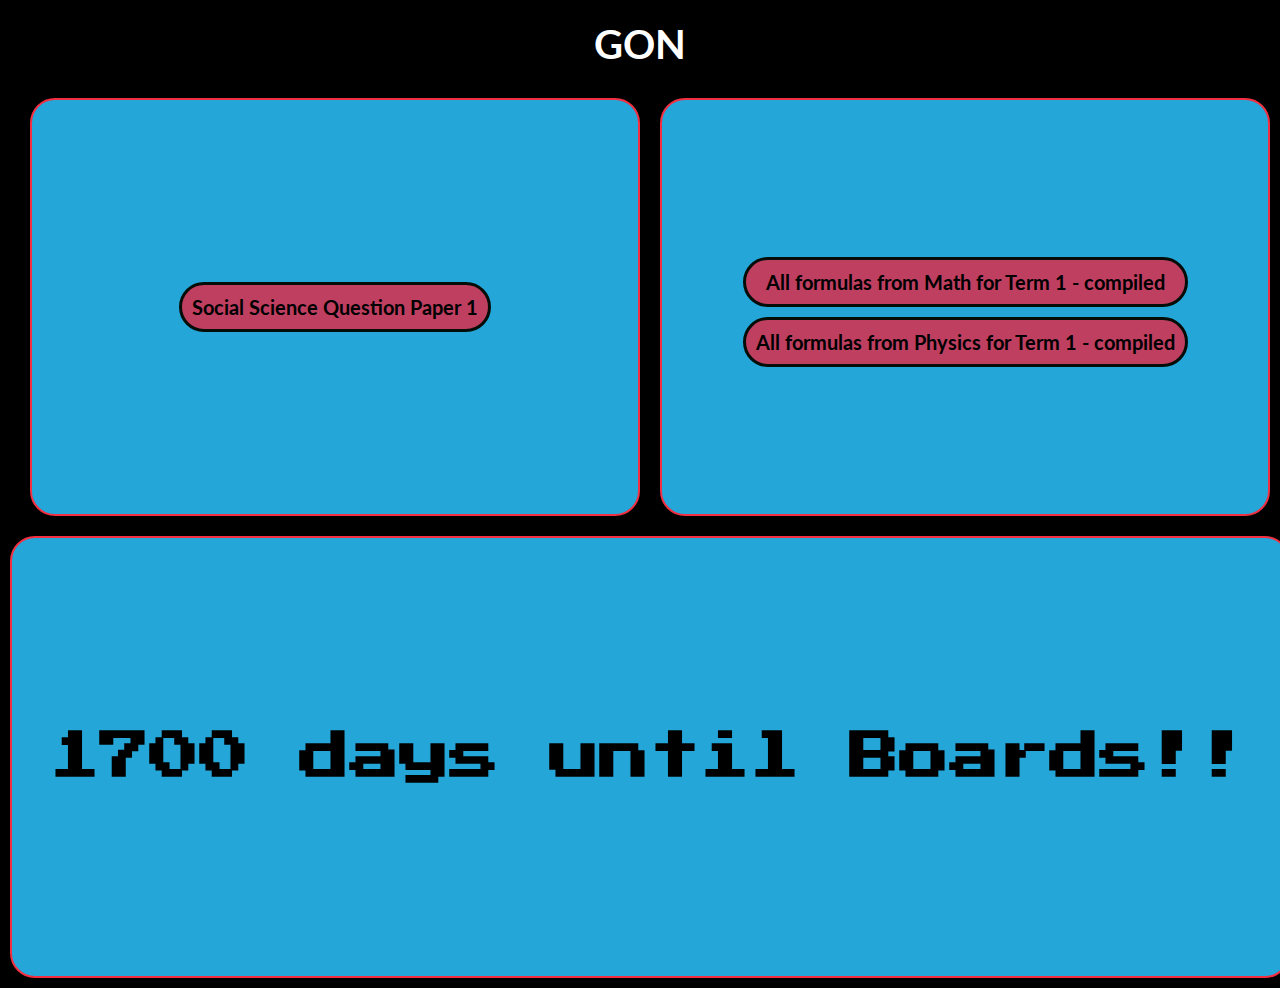
<file: index.html>
<!DOCTYPE html>
<html lang="en">

<head>
    <meta charset="UTF-8">
    <meta http-equiv="X-UA-Compatible" content="IE=edge">
    <meta name="viewport" content="width=device-width, initial-scale=1.0">
    <title>GON Official</title>
    <link rel="stylesheet" href="style.css">
</head>

<body>
    <div class="title">
        <h1>GON</h1>
    </div>
    <div class="wrapper">
        <div class="top-section">
            <div class="qps">
                <ul class="qplist">
                    <li>
                        <a href="QPs/QBCTSS.html">Social Science Question Paper 1</a>
                    </li>
                </ul>
            </div>
            <div class="res">
                <ul class="qplist">
                    <li>
                        <a href="resources/GON STUFF - Math.pdf">All formulas from Math for Term 1 - compiled</a>
                    </li>
                    <li>
                        <a href="resources/Formulaes.pdf">All formulas from Physics for Term 1 - compiled</a>
                    </li>
                </ul>
            </div>
        </div>
        <div class="bottom-section">
            <script>
                const d = new Date();
                const b = new Date('11/30/2021');
                k = b - d;
                document.write(Math.ceil((Math.abs(k))/ (1000 * 60 * 60 * 24)));
            </script> days until Boards!!
        </div>
    </div>








</body>

</html>
</file>
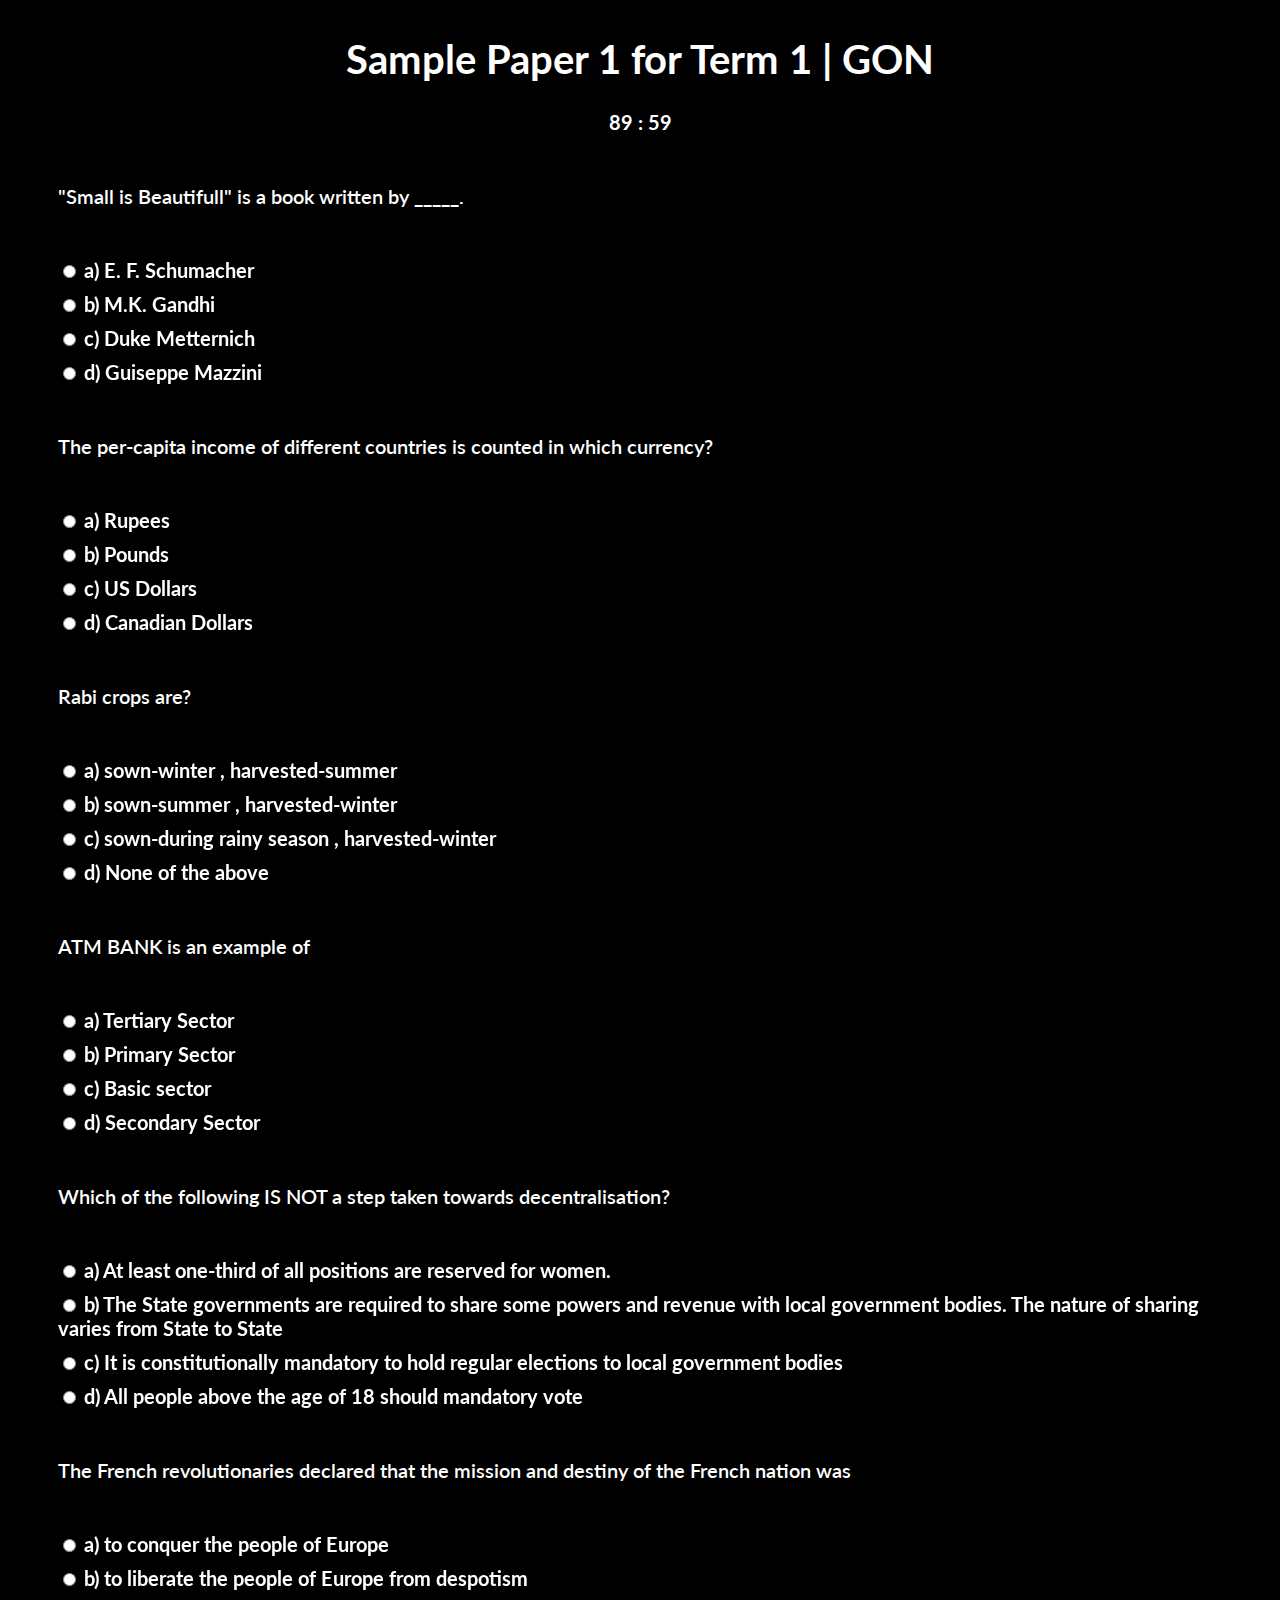
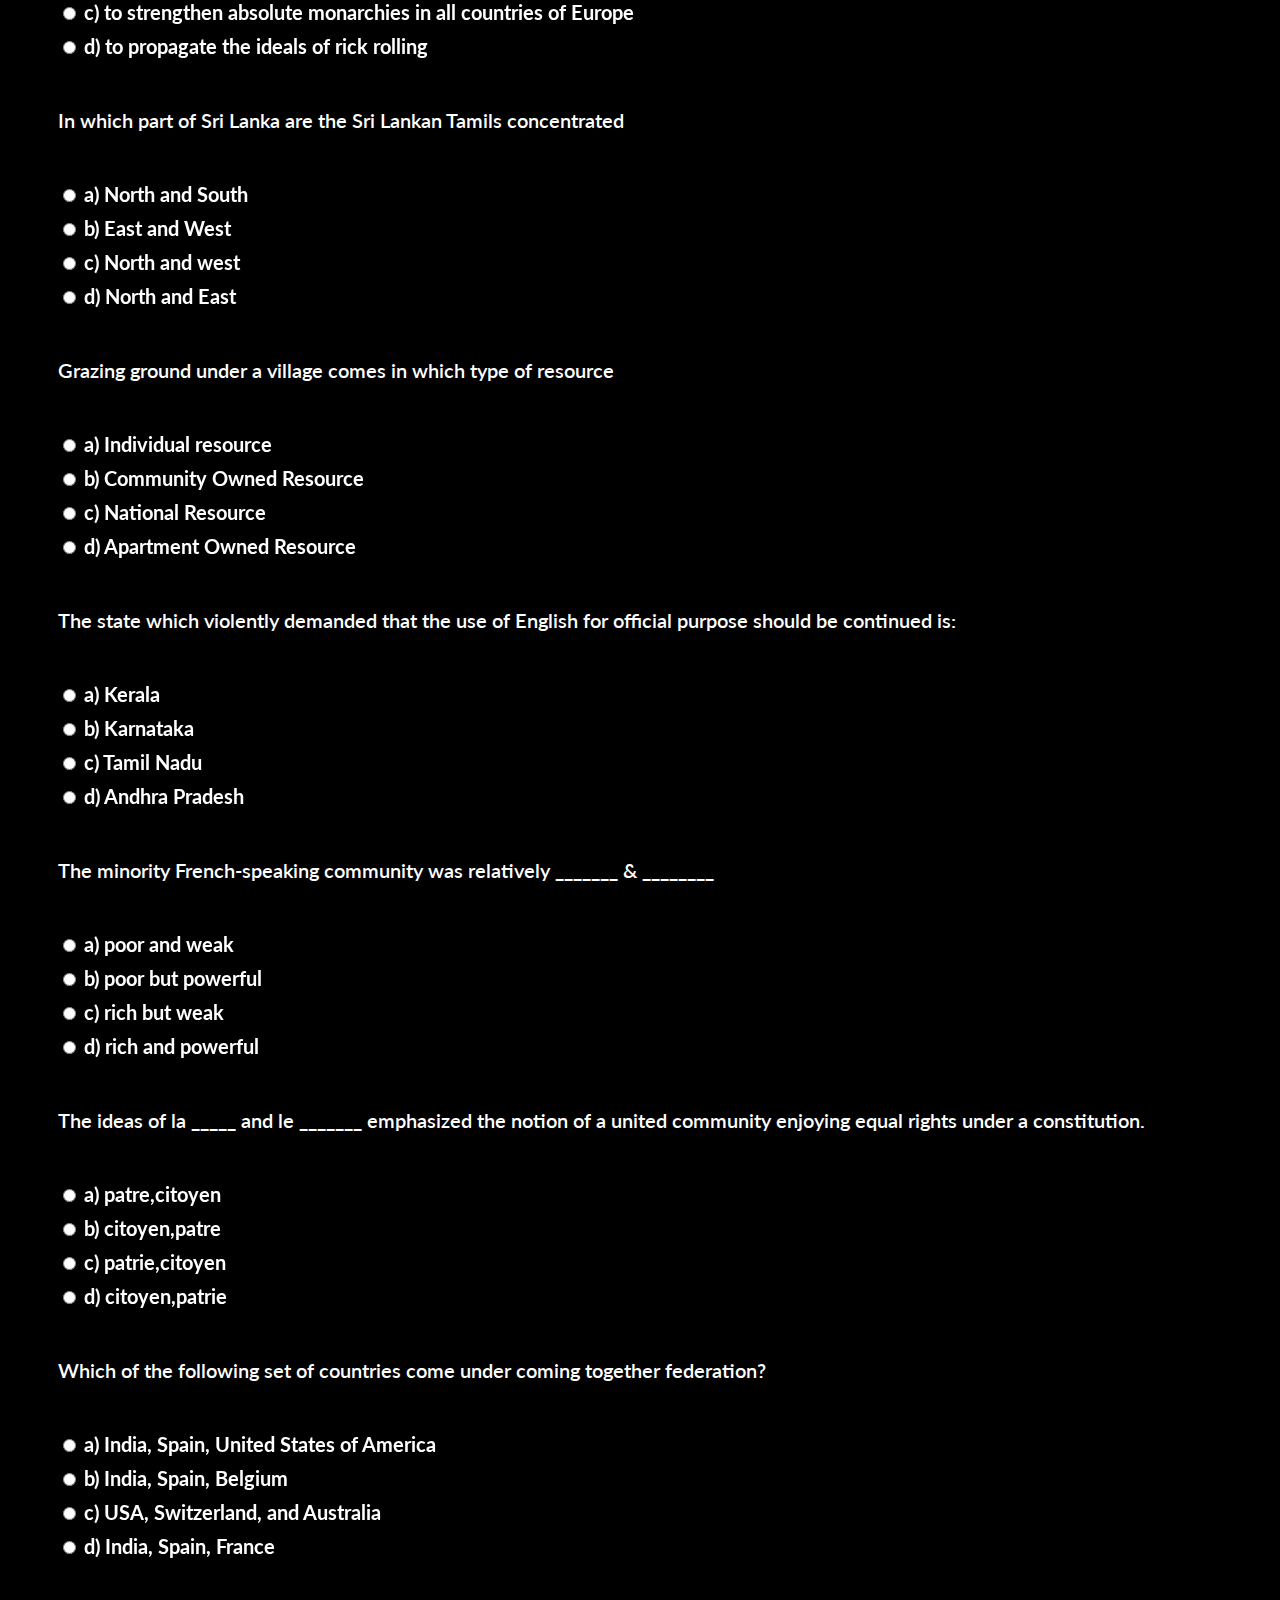
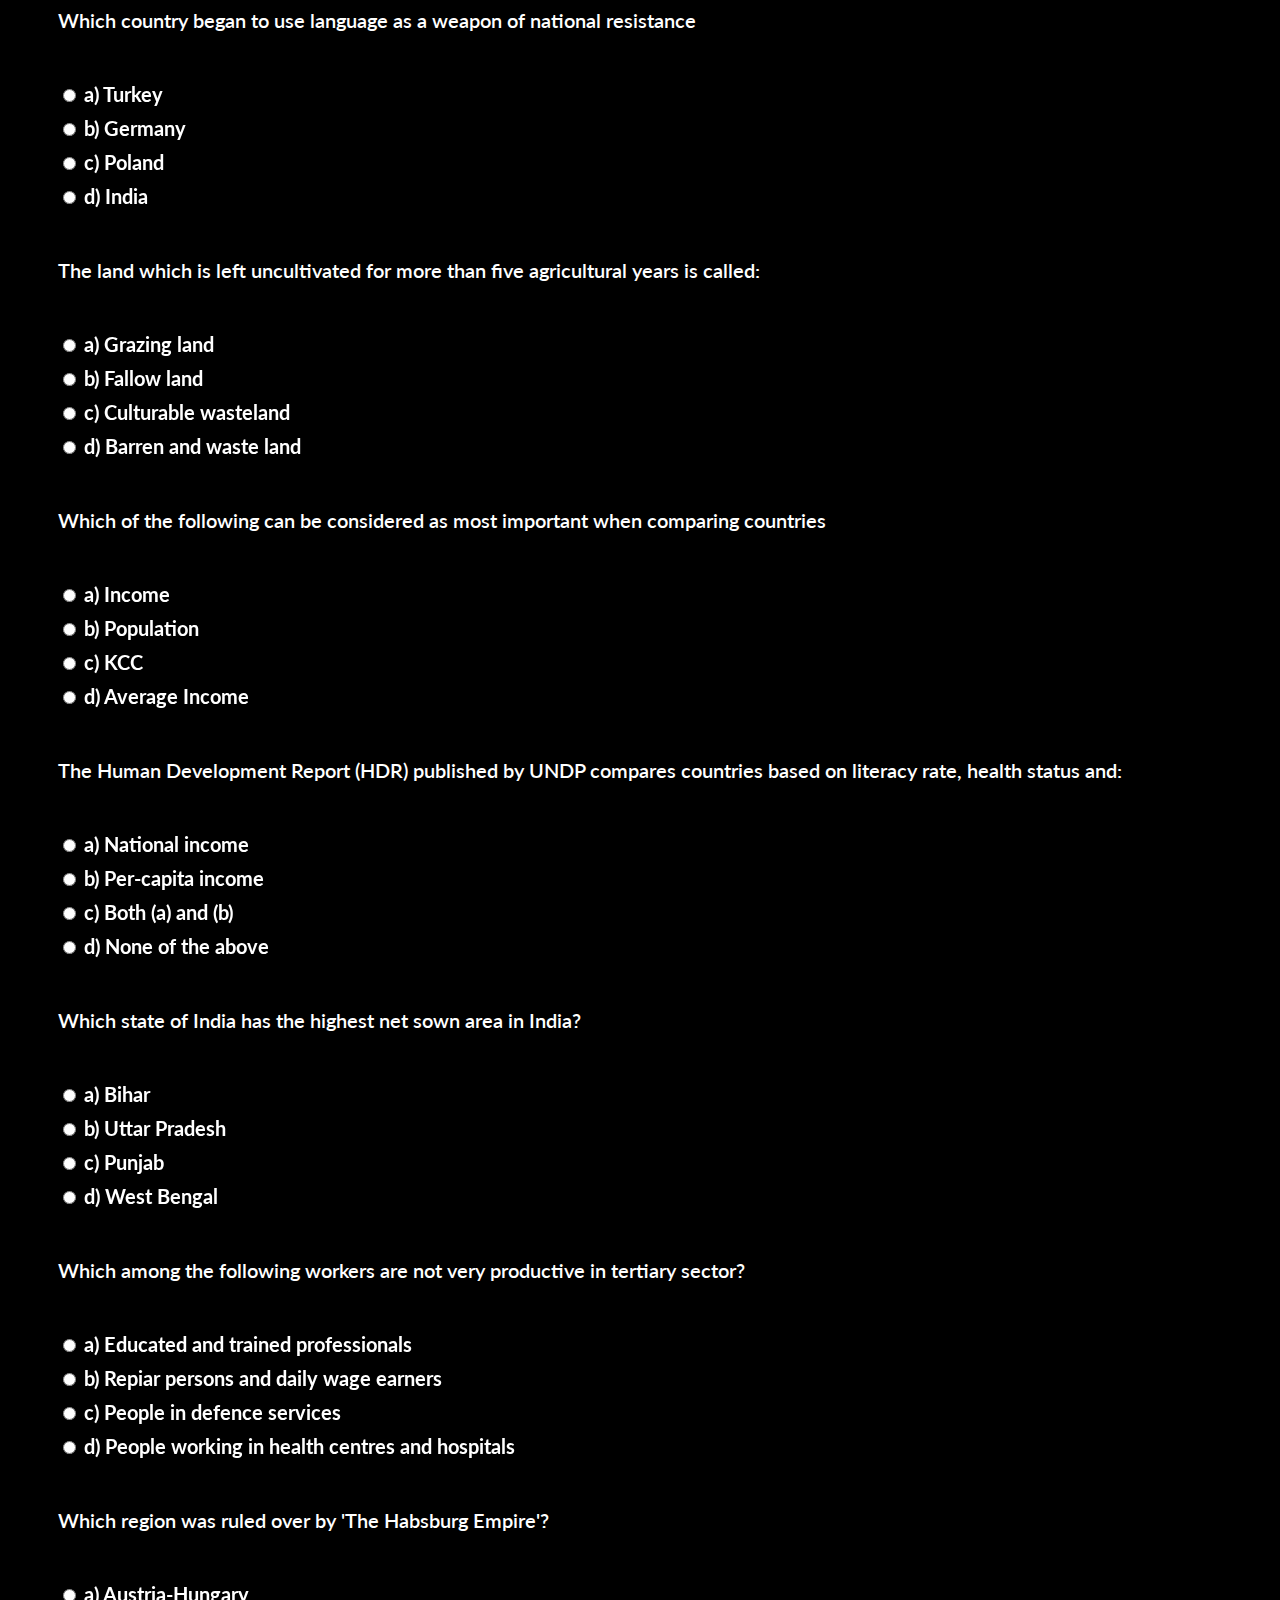
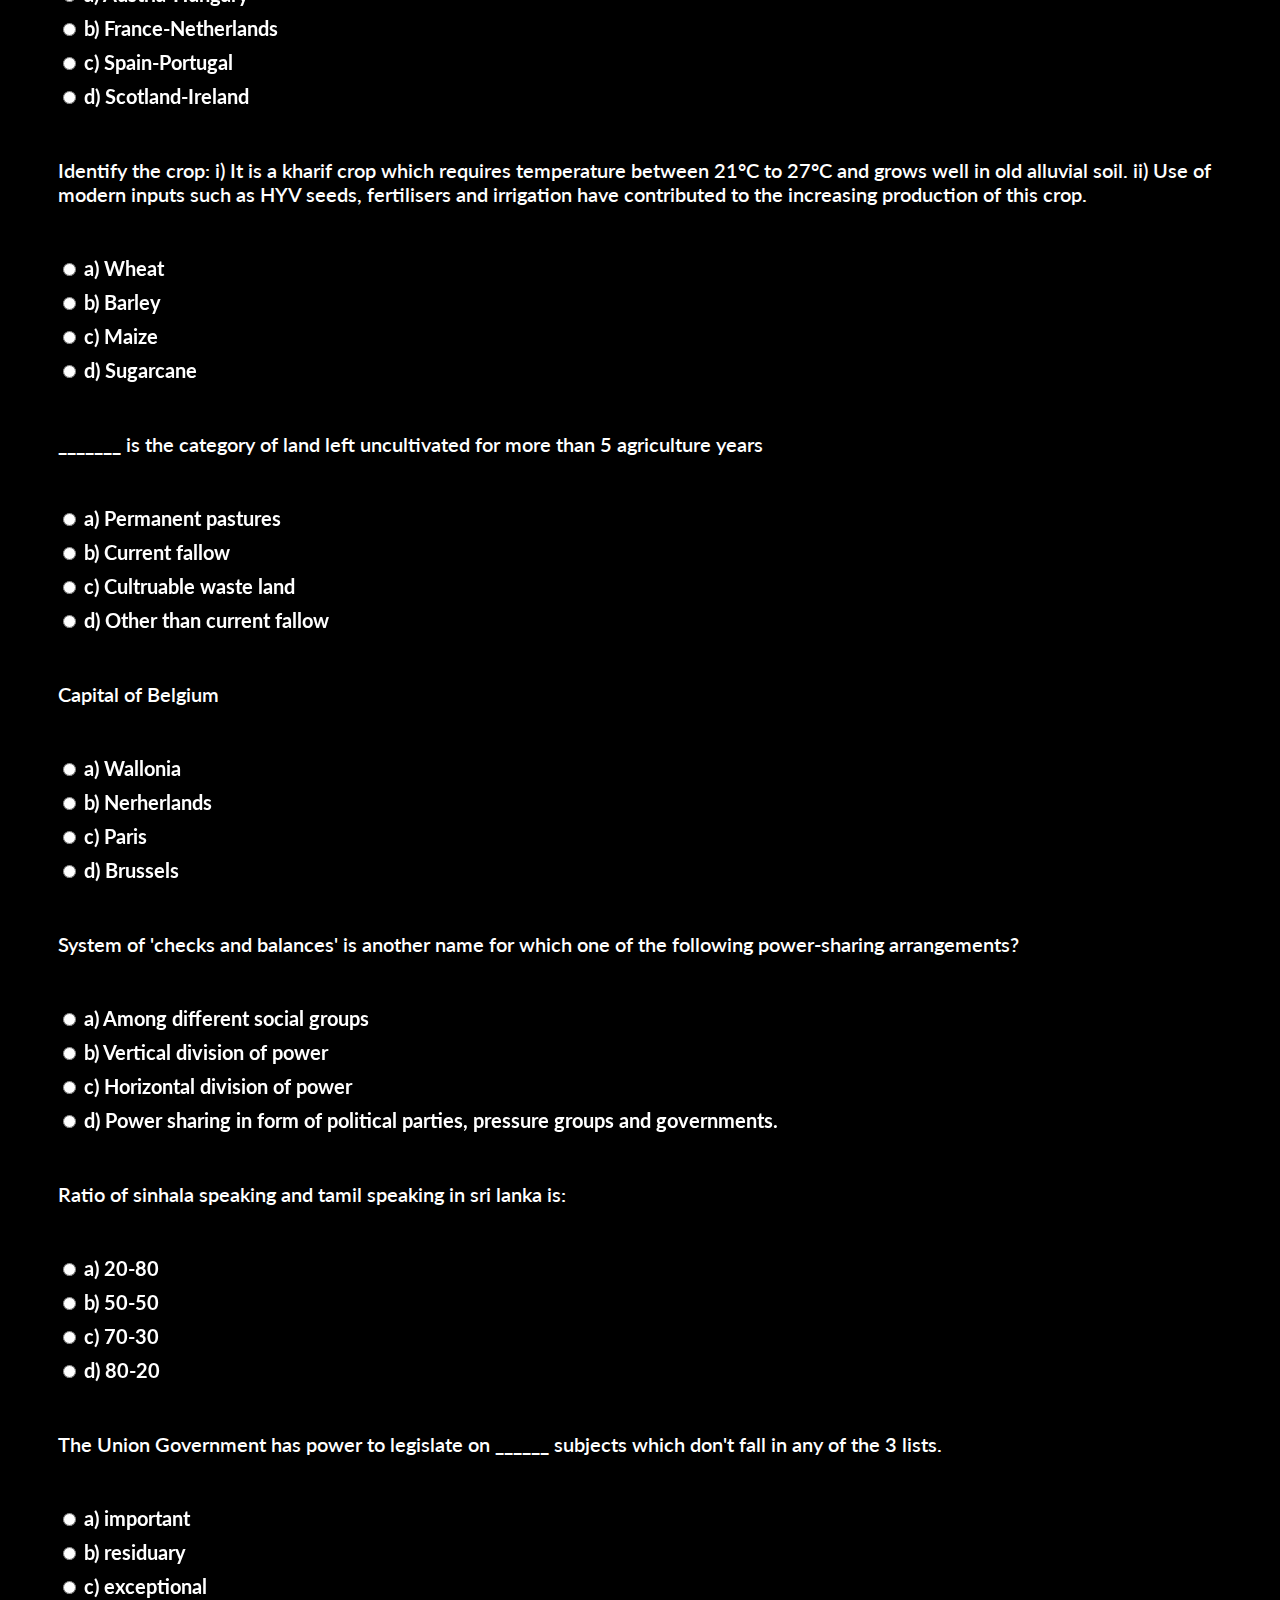
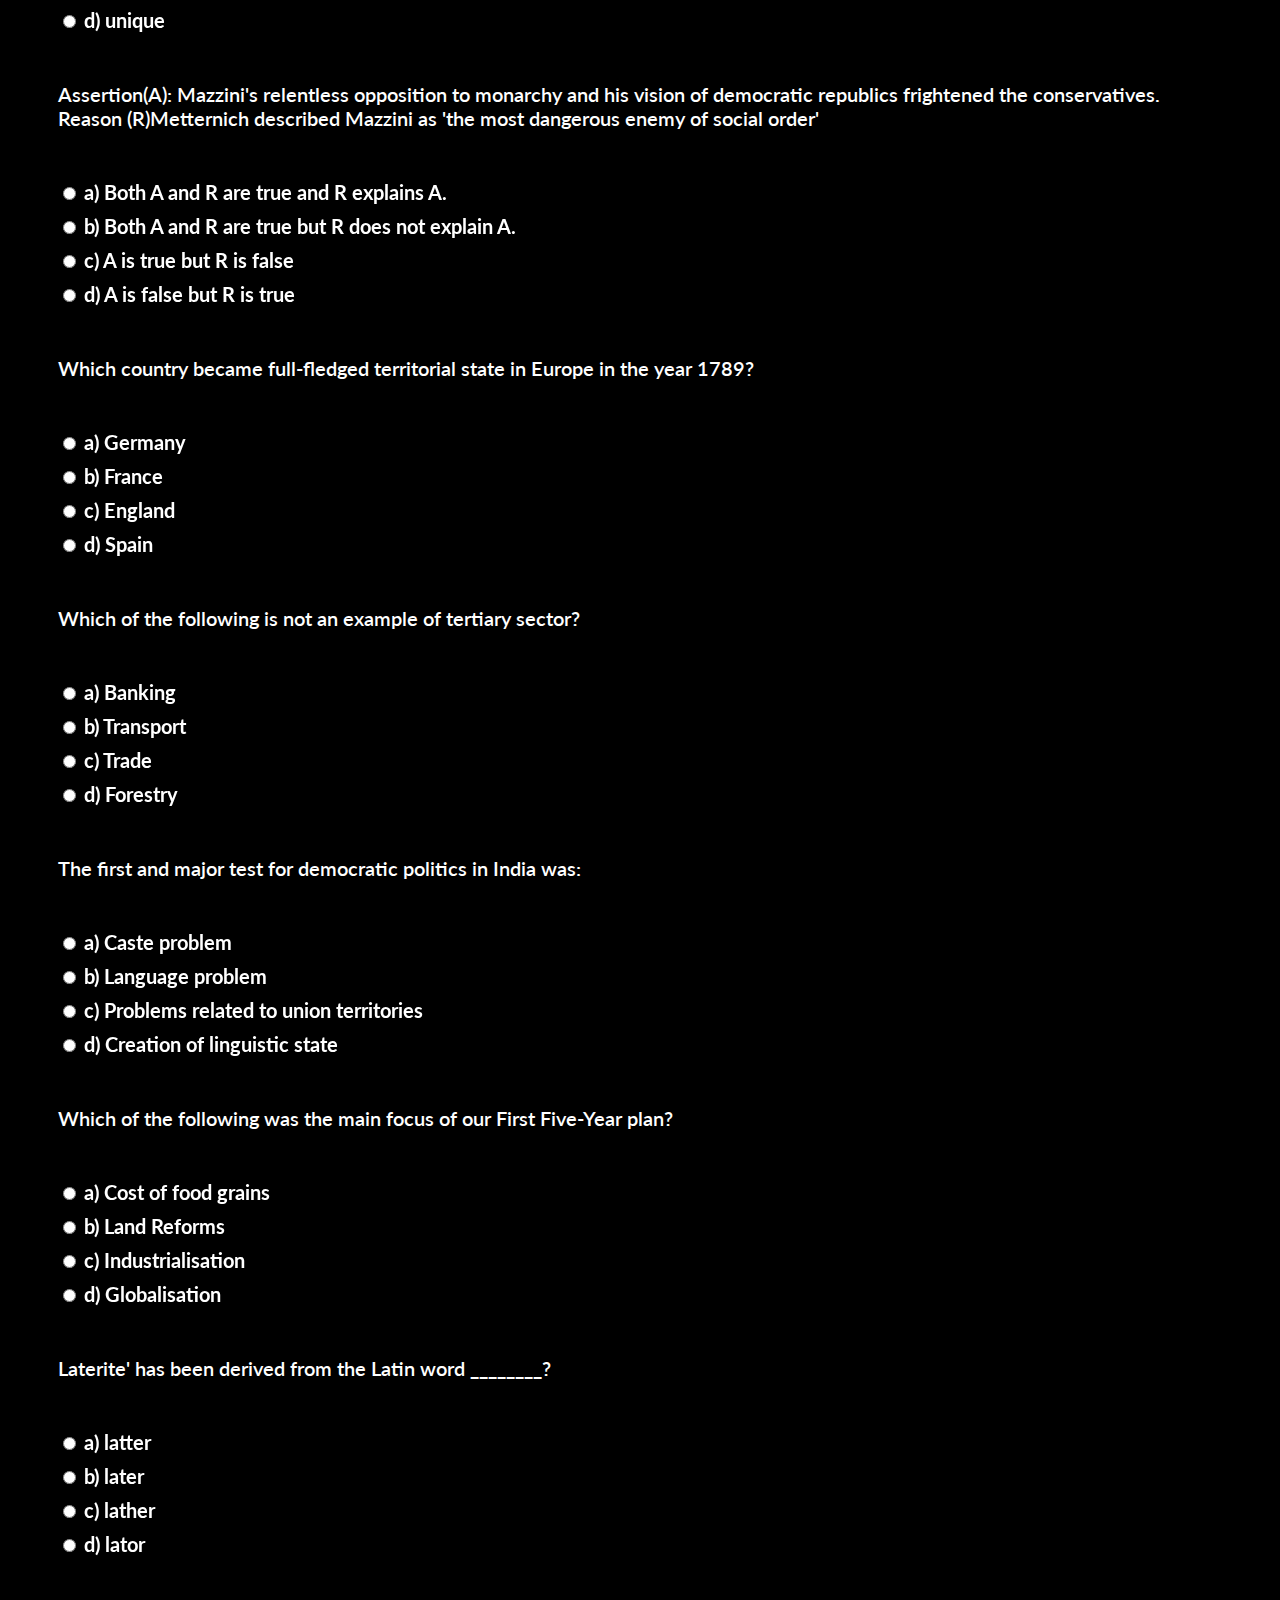
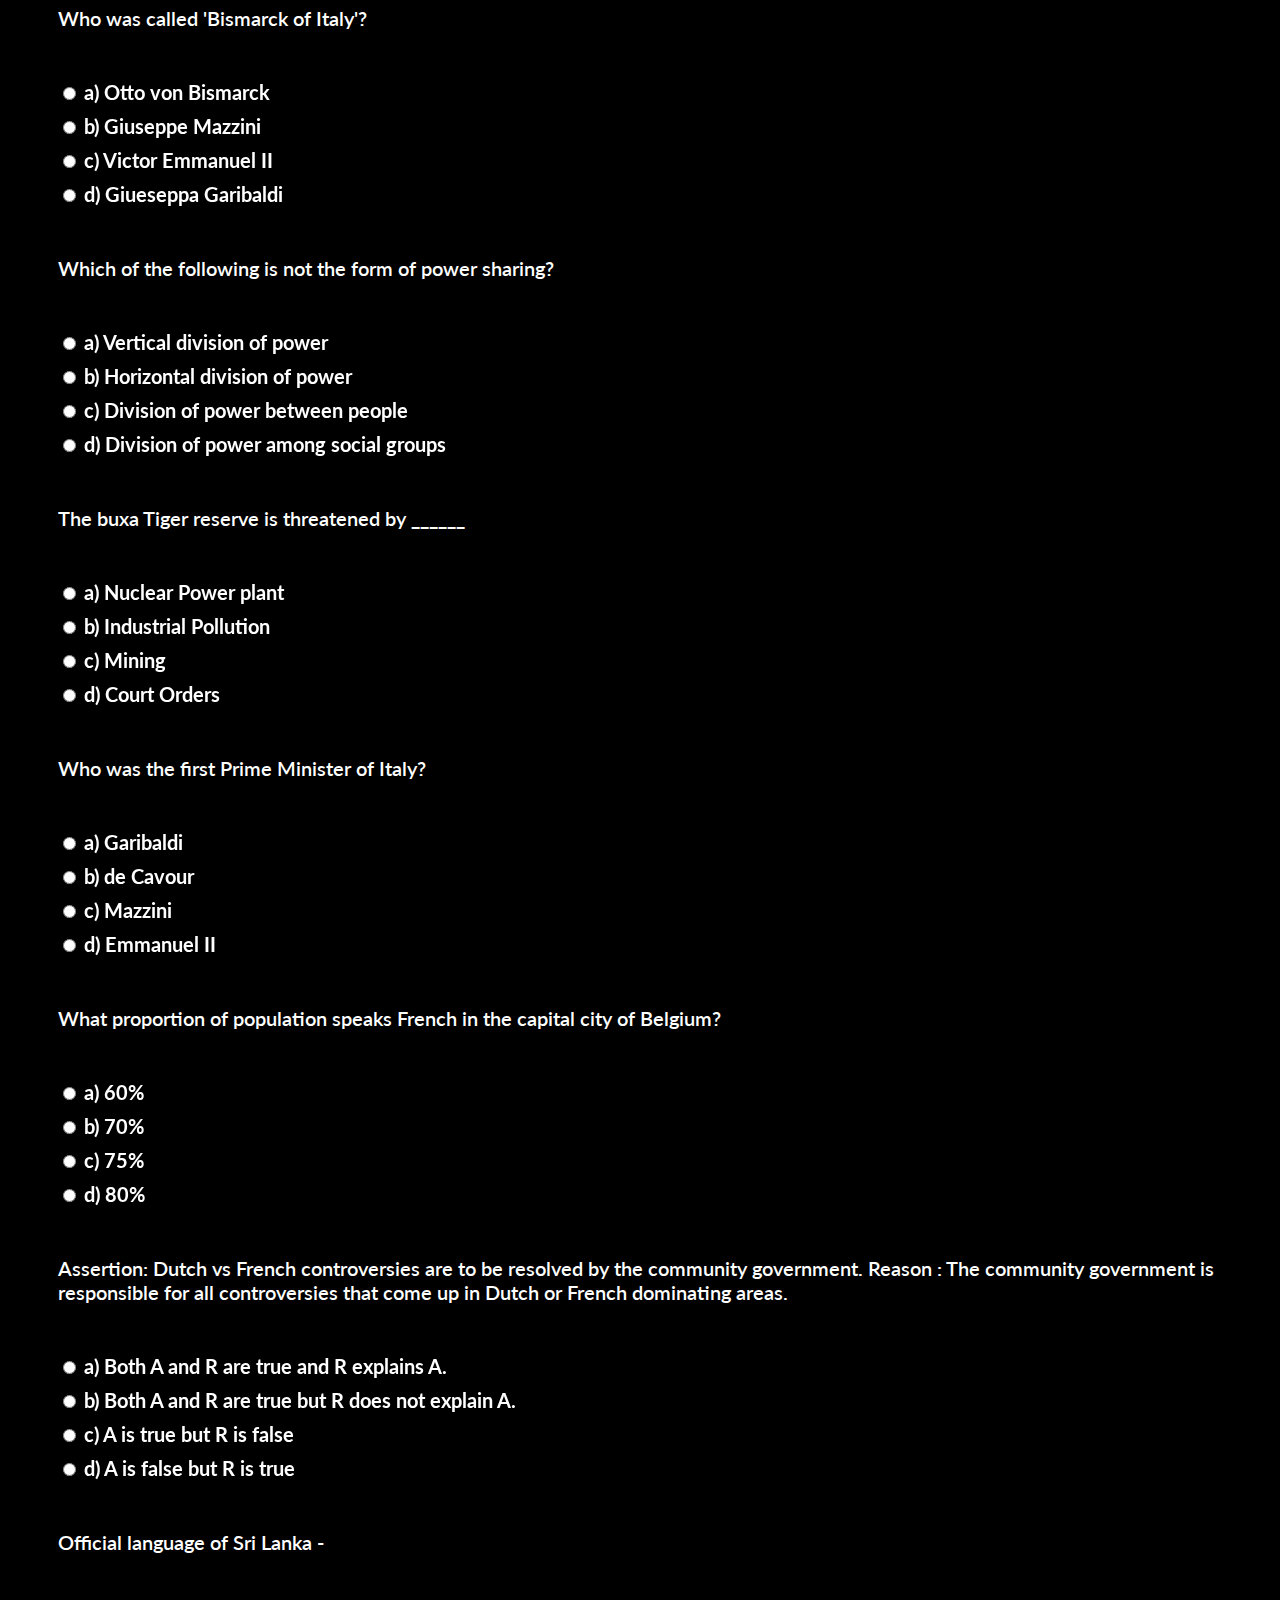
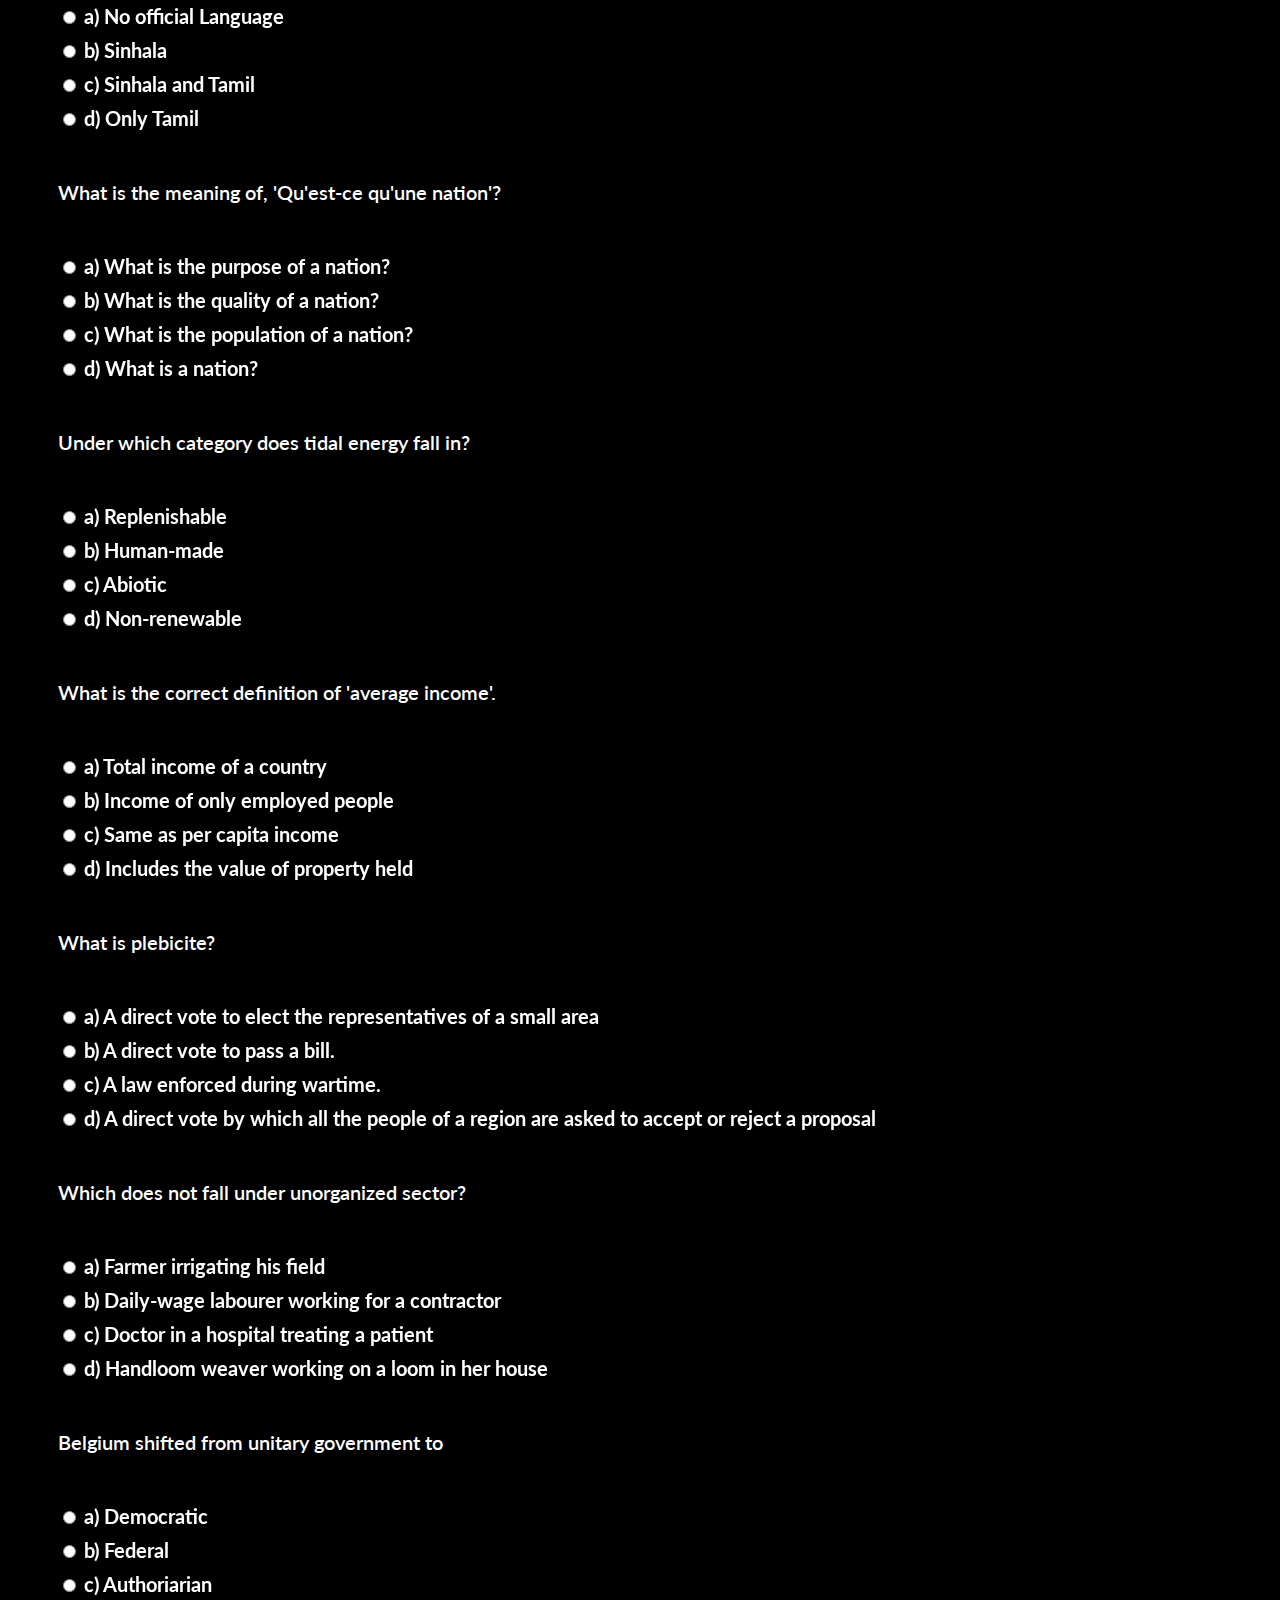
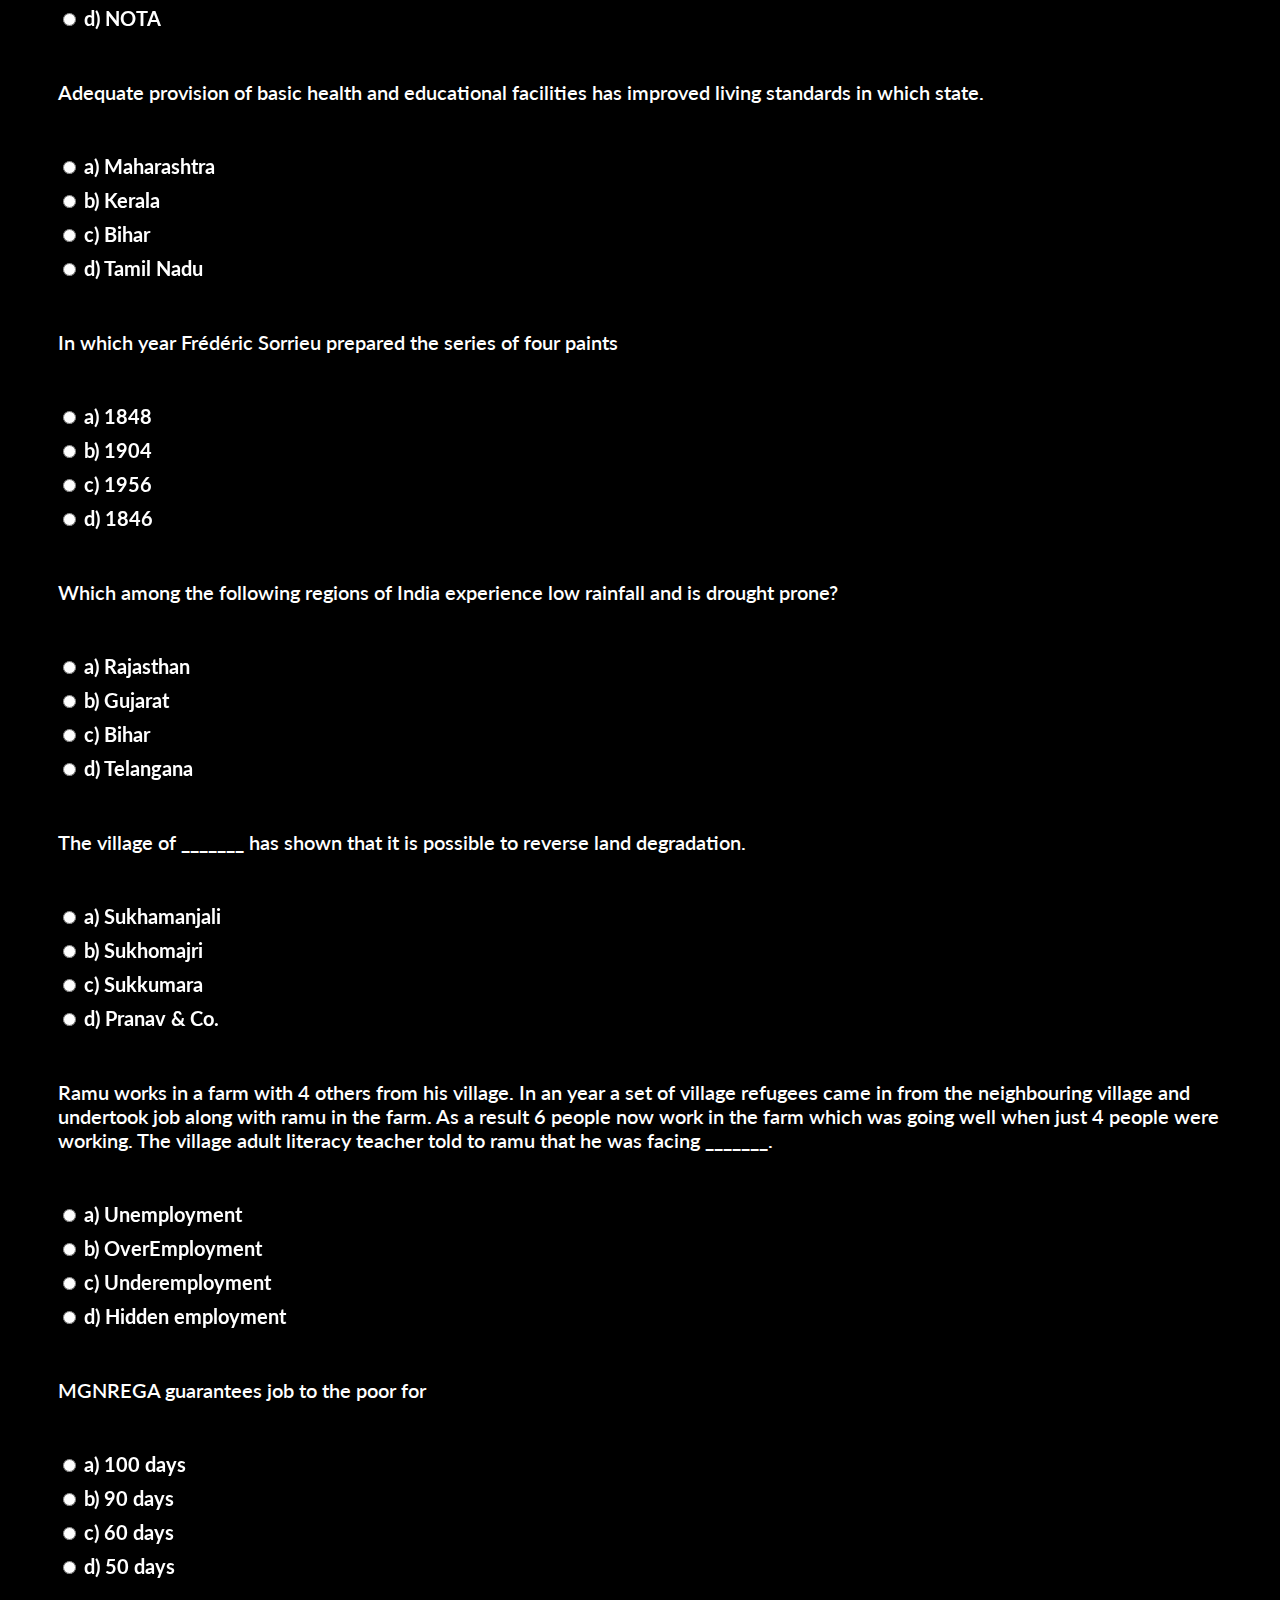
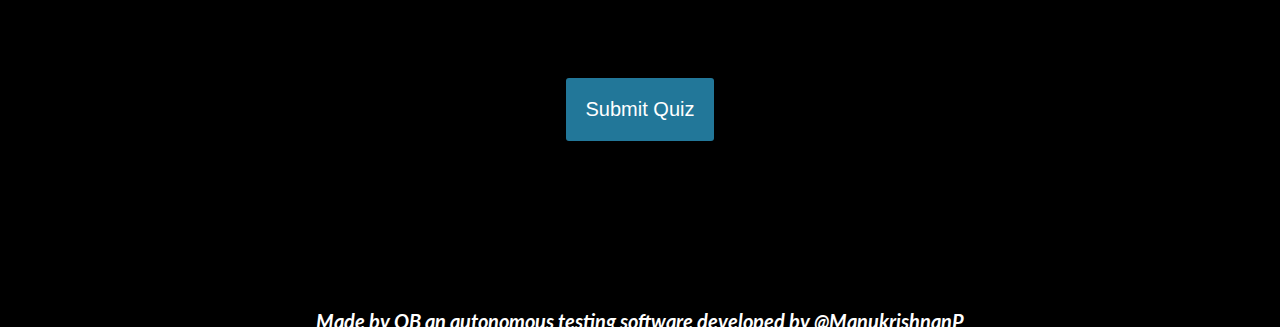
<file: QBCTSS.html>
<!DOCTYPE html>
    <html lang="en">
    <head>
        <meta charset="UTF-8">
        <meta http-equiv="X-UA-Compatible" content="IE=edge">
        <meta name="viewport" content="width=device-width, initial-scale=1.0">
        <title>Sample Paper 1 for Term 1</title>
    </head>
    <body>
        
        <style>
            @import url('https://fonts.googleapis.com/css2?family=Lato:wght@100&display=swap');
    body{
        font-size: 20px;
        font-family: 'Lato', 'Trebuchet MS', 'Lucida Sans Unicode', 'Lucida Grande', 'Lucida Sans', Arial, sans-serif;
        color: #fff;
        background-color: black;
        display: flex;
        flex-direction: column;
        font-weight: bolder;

    }

    .wrapper-open{
        display: flex;
        flex-direction: column;
        align-items: center;
        justify-content: center;
        height: 100vh;
    }
    .question{
        font-weight: 600;
        margin: 50px;
    }
    .answers {
    margin-bottom: 20px;
    margin: 50px;
    }
    .answers label{
    cursor: pointer;
    position: relative;
    display: block;
    margin-bottom: 10px;
    }
    .answers label:hover{
        color: aqua;
    }
    #submit{
        margin: 50px;
        font-family: sans-serif;
        font-size: 20px;
        background-color: #279;
        color: #fff;
        border: 0px;
        border-radius: 3px;
        padding: 20px;
        cursor: pointer;
        margin-bottom: 20px;
    }
    #submit:hover{
        background-color: #38a;
    }
    #results {
        margin: 50px;
    }

    #quiz {
        width: 100%;
    }

    footer {
        margin-bottom: 10px;
    }

    a:link {
        color: white;

    }

    a:visited {
        color: white;
    }

    .timeup #results{
        text-align: center;
    }

    #timer {
        text-align: center;
    }

    header {
        text-align: center;
    }

    #maincontent {
        display: flex;
        flex-direction: column;
        align-items: center;
    }

    header {
        position: sticky;
        top: 0px;
        width: 100vw;
        background-color: black;
    }
        </style>
        <div id="maincontent">
        <header>
        <h1>Sample Paper 1 for Term 1 | GON </h1><div id="timer"></div></header>
        <div id="quiz"></div>
        <button id="submit">Submit Quiz</button>
        <div id="results"></div>
        <br><br>
        <footer><i>Made by QB an autonomous testing software developed by <a href="https://github.com/ManukrishnanP">@ManukrishnanP</a></i></footer>
        </div><div id="wrapper"></div>
        <script>
            function buildQuiz() {
                // variable to store the HTML output
                const output = [];

                // for each question...
                myQuestions.forEach(
                    (currentQuestion, questionNumber) => {

                        // variable to store the list of possible answers
                        const answers = [];

                        // and for each available answer...
                        for (letter in currentQuestion.answers) {

                            // ...add an HTML radio button
                            answers.push(
                                `<label>
                                            <input type="radio" name="question${questionNumber}" value="${letter}">
                                            ${letter}) 
                                            ${currentQuestion.answers[letter]}
                                            </label>`
                            );
                        }

                        // add this question and its answers to the output
                        output.push(
                            `<div class="question"> ${currentQuestion.question} </div>
                <div class="answers"> ${answers.join('')} </div>`
                        );
                    }
                );

                // finally combine our output list into one string of HTML and put it on the page
                quizContainer.innerHTML = output.join('');
            }

            function blankContainer(){
                correctanswer = showResults()
                maincontent = document.getElementById("maincontent")
                maincontent.innerHTML = ""
                body = document.getElementById("wrapper");
                body.classList.add("wrapper-open")
                body.innerHTML = `<div class = "timeup">Your time is up, try to be honest and see your mark here: <div id='results'>${correctanswer}/${myQuestions.length}</div></div>`
                
            }

            function showResults() {
                clearInterval(intervalId);
                document.getElementById("submit").disabled = true
                // gather answer containers from our quiz
                const answerContainers = quizContainer.querySelectorAll('.answers');

                // keep track of user's answers
                let numCorrect = 0;

                // for each question...
                myQuestions.forEach((currentQuestion, questionNumber) => {

                    // find selected answer
                    const answerContainer = answerContainers[questionNumber];
                    const selector = `input[name=question${questionNumber}]:checked`;
                    const userAnswer = (answerContainer.querySelector(selector) || {}).value;

                    // if answer is correct
                    if (userAnswer === currentQuestion.cA) {
                        // add to the number of correct answers
                        numCorrect++;

                        // color the answers green
                        answerContainers[questionNumber].style.color = 'lightgreen';
                    }
                    // if answer is wrong or blank
                    else {
                        // color the answers red
                        answerContainers[questionNumber].style.color = 'red';
                    }
                });

                // show number of correct answers out of total
                resultsContainer.innerHTML = `${numCorrect} out of ${myQuestions.length}`;
                return numCorrect;
            }

            const quizContainer = document.getElementById('quiz');
            const resultsContainer = document.getElementById('results');
            const submitButton = document.getElementById('submit');
            const myQuestions = [
    {question: '"Small is Beautifull" is a book written by _____.',answers: {a : 'E. F. Schumacher', b : 'M.K. Gandhi', c : 'Duke Metternich', d : 'Guiseppe Mazzini', },cA: 'a'},{question: 'The per-capita income of different countries is counted in which currency?',answers: {a : 'Rupees', b : 'Pounds', c : 'US Dollars', d : 'Canadian Dollars', },cA: 'c'},{question: 'Rabi crops are?',answers: {a : 'sown-winter , harvested-summer', b : 'sown-summer , harvested-winter', c : 'sown-during rainy season , harvested-winter', d : 'None of the above', },cA: 'a'},{question: 'ATM BANK is an example of',answers: {a : 'Tertiary Sector', b : 'Primary Sector', c : 'Basic sector', d : 'Secondary Sector', },cA: 'a'},{question: 'Which of the following IS NOT a step taken towards decentralisation?',answers: {a : 'At least one-third of all positions are reserved for women.', b : 'The State governments are required to share some powers and revenue with local government bodies. The nature of sharing varies from State to State', c : 'It is constitutionally mandatory to hold regular elections to local government bodies', d : 'All people above the age of 18 should mandatory vote', },cA: 'd'},{question: 'The French revolutionaries declared that the mission and destiny of the French nation was',answers: {a : 'to conquer the people of Europe', b : 'to liberate the people of Europe from despotism', c : 'to strengthen absolute monarchies in all countries of Europe', d : 'to propagate the ideals of rick rolling', },cA: 'b'},{question: 'In which part of Sri Lanka are the Sri Lankan Tamils concentrated',answers: {a : 'North and South', b : 'East and West', c : 'North and west', d : 'North and East', },cA: 'd'},{question: 'Grazing ground under a village comes in which type of resource',answers: {a : 'Individual resource', b : 'Community Owned Resource', c : 'National Resource', d : 'Apartment Owned Resource', },cA: 'b'},{question: 'The state which violently demanded that the use of English for official purpose should be continued is:',answers: {a : 'Kerala', b : 'Karnataka', c : 'Tamil Nadu', d : 'Andhra Pradesh', },cA: 'c'},{question: 'The minority French-speaking community was relatively _______ & ________',answers: {a : 'poor and weak', b : 'poor but powerful', c : 'rich but weak', d : 'rich and powerful', },cA: 'd'},{question: 'The ideas of la _____ and le _______ emphasized the notion of a united community enjoying equal rights under a constitution.',answers: {a : 'patre,citoyen', b : 'citoyen,patre', c : 'patrie,citoyen', d : 'citoyen,patrie', },cA: 'c'},{question: 'Which of the following set of countries come under coming together federation?',answers: {a : 'India, Spain, United States of America', b : 'India, Spain, Belgium', c : 'USA, Switzerland, and Australia', d : 'India, Spain, France', },cA: 'c'},{question: 'Which country began to use language as a weapon of national resistance',answers: {a : 'Turkey', b : 'Germany', c : 'Poland', d : 'India', },cA: 'c'},{question: 'The land which is left uncultivated for more than five agricultural years is called: ',answers: {a : 'Grazing land', b : 'Fallow land', c : 'Culturable wasteland', d : 'Barren and waste land', },cA: 'c'},{question: 'Which of the following can be considered as most important when comparing countries',answers: {a : 'Income', b : 'Population', c : 'KCC', d : 'Average Income', },cA: 'd'},{question: 'The Human Development Report (HDR) published by UNDP compares countries based on literacy rate, health status and:',answers: {a : 'National income', b : 'Per-capita income', c : 'Both (a) and (b)', d : 'None of the above', },cA: 'b'},{question: 'Which state of India has the highest net sown area in India?',answers: {a : 'Bihar', b : 'Uttar Pradesh', c : 'Punjab', d : 'West Bengal', },cA: 'c'},{question: 'Which among the following workers are not very productive in tertiary sector?',answers: {a : 'Educated and trained professionals', b : 'Repiar persons and daily wage earners', c : 'People in defence services', d : 'People working in health centres and hospitals', },cA: 'b'},{question: 'Which region was ruled over by \'The Habsburg Empire\'?',answers: {a : 'Austria-Hungary', b : 'France-Netherlands', c : 'Spain-Portugal', d : 'Scotland-Ireland', },cA: 'a'},{question: 'Identify the crop: i) It is a kharif crop which requires temperature between 21°C to 27°C and grows well in old alluvial soil. ii) Use of modern inputs such as HYV seeds, fertilisers and irrigation have contributed to the increasing production of this crop.',answers: {a : 'Wheat', b : 'Barley', c : 'Maize', d : 'Sugarcane', },cA: 'c'},{question: '_______ is the category of land left uncultivated for more than 5 agriculture years',answers: {a : 'Permanent pastures', b : 'Current fallow', c : 'Cultruable waste land', d : 'Other than current fallow', },cA: 'c'},{question: 'Capital of Belgium',answers: {a : 'Wallonia', b : 'Nerherlands', c : 'Paris', d : 'Brussels', },cA: 'd'},{question: 'System of \'checks and balances\' is another name for which one of the following power-sharing arrangements?',answers: {a : 'Among different social groups', b : 'Vertical division of power', c : 'Horizontal division of power', d : 'Power sharing in form of political parties, pressure groups and governments.', },cA: 'c'},{question: 'Ratio of sinhala speaking and tamil speaking in sri lanka is:',answers: {a : '20-80', b : '50-50', c : '70-30', d : '80-20', },cA: 'd'},{question: 'The Union Government has power to legislate on ______ subjects which don\'t fall in any of the 3 lists.',answers: {a : 'important', b : 'residuary', c : 'exceptional', d : 'unique', },cA: 'b'},{question: 'Assertion(A): Mazzini\'s relentless opposition to monarchy and his vision of democratic republics frightened the conservatives. Reason (R)Metternich described Mazzini as \'the most dangerous enemy of social order\'',answers: {a : 'Both A and R are true and R explains A.', b : 'Both A and R are true but R does not explain A.', c : 'A is true but R is false', d : 'A is false but R is true', },cA: 'a'},{question: 'Which country became full-fledged territorial state in Europe in the year 1789?',answers: {a : 'Germany', b : 'France', c : 'England', d : 'Spain', },cA: 'b'},{question: 'Which of the following is not an example of tertiary sector?',answers: {a : 'Banking', b : 'Transport', c : 'Trade', d : 'Forestry', },cA: 'd'},{question: 'The first and major test for democratic politics in India was:',answers: {a : 'Caste problem', b : 'Language problem', c : 'Problems related to union territories', d : 'Creation of linguistic state', },cA: 'd'},{question: 'Which of the following was the main focus of our First Five-Year plan?',answers: {a : 'Cost of food grains', b : 'Land Reforms', c : 'Industrialisation', d : 'Globalisation', },cA: 'b'},{question: 'Laterite\' has been derived from the Latin word ________?',answers: {a : 'latter', b : 'later', c : 'lather', d : 'lator', },cA: 'b'},{question: 'Who was called \'Bismarck of Italy\'?',answers: {a : 'Otto von Bismarck', b : 'Giuseppe Mazzini', c : 'Victor Emmanuel II', d : 'Giueseppa Garibaldi', },cA: 'd'},{question: 'Which of the following is not the form of power sharing?',answers: {a : 'Vertical division of power', b : 'Horizontal division of power', c : 'Division of power between people', d : 'Division of power among social groups', },cA: 'c'},{question: 'The buxa Tiger reserve is threatened by ______',answers: {a : 'Nuclear Power plant', b : 'Industrial Pollution', c : 'Mining', d : 'Court Orders', },cA: 'c'},{question: 'Who was the first Prime Minister of Italy?',answers: {a : 'Garibaldi', b : 'de Cavour', c : 'Mazzini', d : 'Emmanuel II', },cA: 'b'},{question: 'What proportion of population speaks French in the capital city of Belgium?',answers: {a : '60%', b : '70%', c : '75%', d : '80%', },cA: 'd'},{question: 'Assertion: Dutch vs French controversies are to be resolved by the community government. Reason : The community government is responsible for all controversies that come up in Dutch or French dominating areas.',answers: {a : 'Both A and R are true and R explains A.', b : 'Both A and R are true but R does not explain A.', c : 'A is true but R is false', d : 'A is false but R is true', },cA: 'c'},{question: 'Official language of Sri Lanka - ',answers: {a : 'No official Language', b : 'Sinhala', c : 'Sinhala and Tamil', d : 'Only Tamil', },cA: 'b'},{question: 'What is the meaning of, \'Qu\'est-ce qu\'une nation\'?',answers: {a : 'What is the purpose of a nation?', b : 'What is the quality of a nation?', c : 'What is the population of a nation?', d : 'What is a nation?', },cA: 'd'},{question: 'Under which category does tidal energy fall in?',answers: {a : 'Replenishable', b : 'Human-made', c : 'Abiotic', d : 'Non-renewable', },cA: 'a'},{question: 'What is the correct definition of \'average income\'.',answers: {a : 'Total income of a country', b : 'Income of only employed people', c : 'Same as per capita income', d : 'Includes the value of property held', },cA: 'c'},{question: 'What is plebicite?',answers: {a : 'A direct vote to elect the representatives of a small area', b : 'A direct vote to pass a bill.', c : 'A law enforced during wartime.', d : 'A direct vote by which all the people of a region are asked to accept or reject a proposal', },cA: 'd'},{question: 'Which does not fall under unorganized sector?',answers: {a : 'Farmer irrigating his field', b : 'Daily-wage labourer working for a contractor', c : 'Doctor in a hospital treating a patient', d : 'Handloom weaver working on a loom in her house', },cA: 'c'},{question: 'Belgium shifted from unitary government to',answers: {a : 'Democratic', b : 'Federal', c : 'Authoriarian', d : 'NOTA', },cA: 'b'},{question: 'Adequate provision of basic health and educational facilities has improved living standards in which state.',answers: {a : 'Maharashtra', b : 'Kerala', c : 'Bihar', d : 'Tamil Nadu', },cA: 'b'},{question: 'In which year Frédéric Sorrieu prepared the series of four paints',answers: {a : '1848', b : '1904', c : '1956', d : '1846', },cA: 'a'},{question: 'Which among the following regions of India experience low rainfall and is drought prone?',answers: {a : 'Rajasthan', b : 'Gujarat', c : 'Bihar', d : 'Telangana', },cA: 'a'},{question: 'The village of _______ has shown that it is possible to reverse land degradation.',answers: {a : 'Sukhamanjali', b : 'Sukhomajri', c : 'Sukkumara', d : 'Pranav & Co.', },cA: 'b'},{question: 'Ramu works in a farm with 4 others from his village. In an year a set of village refugees came in from the neighbouring village and undertook job along with ramu in the farm. As a result 6 people now work in the farm which was going well when just 4 people were working. The village adult literacy teacher told to ramu that he was facing _______.',answers: {a : 'Unemployment', b : 'OverEmployment', c : 'Underemployment', d : 'Hidden employment', },cA: 'd'},{question: 'MGNREGA guarantees job to the poor for',answers: {a : '100 days', b : '90 days', c : '60 days', d : '50 days', },cA: 'a'},];

            buildQuiz();

            // Event listeners
            submitButton.addEventListener('click', showResults);
            totalMinutes = myQuestions.length/2
            minute = 90
            second = 0

            function updateTimer() {
                
                
                if (minute === 0 && second === 0) {
                    console.log("minute is 0");
                    stopTimer();
                    
                }
                if (second === 0) {
                    minute -= 1
                    second = 60
                }
                second -= 1
                timer = document.getElementById("timer");
                timer.innerHTML = `${minute} : ${second}`
            }

            

            intervalId = setInterval(updateTimer, 1000);    

            function stopTimer(){
                console.log("Came here")
                clearInterval(intervalId);
                blankContainer();
            }
                </script>
            </body>
            </html>
</file>
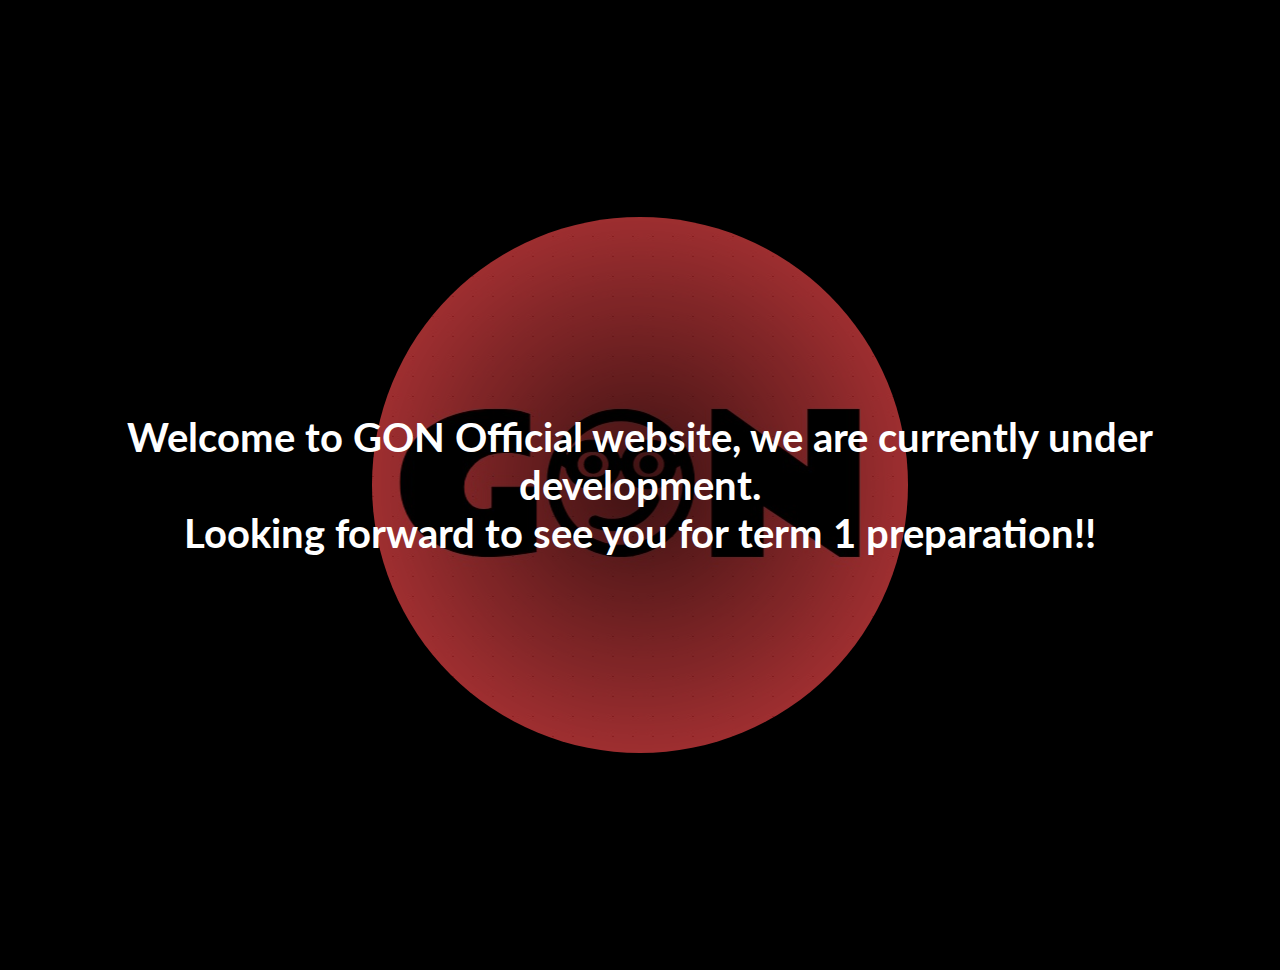
<file: unavailable.html>
<!DOCTYPE html>
<html lang="en">
<head>
    <meta charset="UTF-8">
    <meta http-equiv="X-UA-Compatible" content="IE=edge">
    <meta name="viewport" content="width=device-width, initial-scale=1.0">
    <title>GON Official</title>
</head>
<body>
    <h1 class = "msg">Welcome to GON Official website, we are currently under development. <br>Looking forward to see you for term 1 preparation!!</h1>
    <style>
        @import url('https://fonts.googleapis.com/css2?family=Lato:wght@100&display=swap');

        body {
            font-size: 20px;
            font-family: 'Lato', 'Trebuchet MS', 'Lucida Sans Unicode', 'Lucida Grande', 'Lucida Sans', Arial, sans-serif;
            color: #fff;
            background-color: black;
            display: flex;
            flex-direction: column;
            font-weight: bolder;
            background-image: url(/GON\ LOGO.png);
            background-position: center;
            background-repeat: no-repeat;
            text-align: center;

        }

        .msg {
            height: 100vh;
            display: flex;
            flex-direction: column;
            justify-content: center;
            margin-left: 5%;
            margin-right: 5%;
        }

        
    </style>
</body>

</html>
</file>
<file: style.css>
@import url('https://fonts.googleapis.com/css2?family=Lato:wght@100&display=swap');
 @import url('https://fonts.googleapis.com/css2?family=Press+Start+2P&display=swap');
* {
    box-sizing: border-box;
    margin: 0;
    padding: 0;
}
body {
    font-size: 20px;
    font-family: 'Lato', 'Trebuchet MS', 'Lucida Sans Unicode', 'Lucida Grande', 'Lucida Sans', Arial, sans-serif;
    color: rgb(255, 255, 255);
    background-color: black;
    font-weight: bolder;
    text-align: center;

}


:root {
    --primary: #F23041;
    --secondary: #25A6D9;
    --tertiary: #BF3F61;
    --fourth: #040D08;
}

.title {
    padding: 20px;
}

.qplist {
    list-style: none;
    
}

.qplist li {
    padding: 10px;
    
    
}

.qplist li a{
    text-decoration: none;
    color : black;
}

.qplist li a:visited {
    color: var(--fourth);
}


.qplist li a:hover {
    color: var(--secondary)
}

.wrapper {
    color: rgb(0, 0, 0);
    display: flex;
    flex-flow: column wrap;
    justify-content: center;
    height: 100vh;
    align-items: center;
    vertical-align: middle;
}

.wrapper>*{
    padding: 10px;
    margin: 10px;
    
}

.qps, .res, .bottom-section {
    border: 2px solid var(--primary);
    border-radius: 25px;
    background-color: var(--secondary);
}

.qps ul{
    height: 100%;
    align-items: center;
    align-content: center;
    padding: 10px;
    justify-content: center;
    display: flex;
    border-radius: 25px;
}

.qps ul li, .res ul li {
    background-color: var(--tertiary); 
    border-radius: 25px;
    border: 3px solid #040D08;
}

.res ul{
    padding: 10px;
}

.res ul li {
    margin-top: 10px;
}

.res ul li:hover{
    background-color: white;
}

.qps ul li:hover{
    background-color: white;
}



.top-section {
    display: flex;
    margin: 0;
    width: 100%;
}
.bottom-section {
    font-family: 'Press Start 2P', cursive;
    font-size: 50px;
    display: flex;
    align-items: center;
    justify-content: center;
    width: 100%;
    margin-left: 2;

}
.top-section, .bottom-section {
    flex: 1;
    align-items: center;
}

.qps, .res {
    flex: 1;
    align-items: center;
    height: 100%;
    margin: 10px;
    display: flex;
    padding: 10px;
    justify-content: center;
}
</file>
